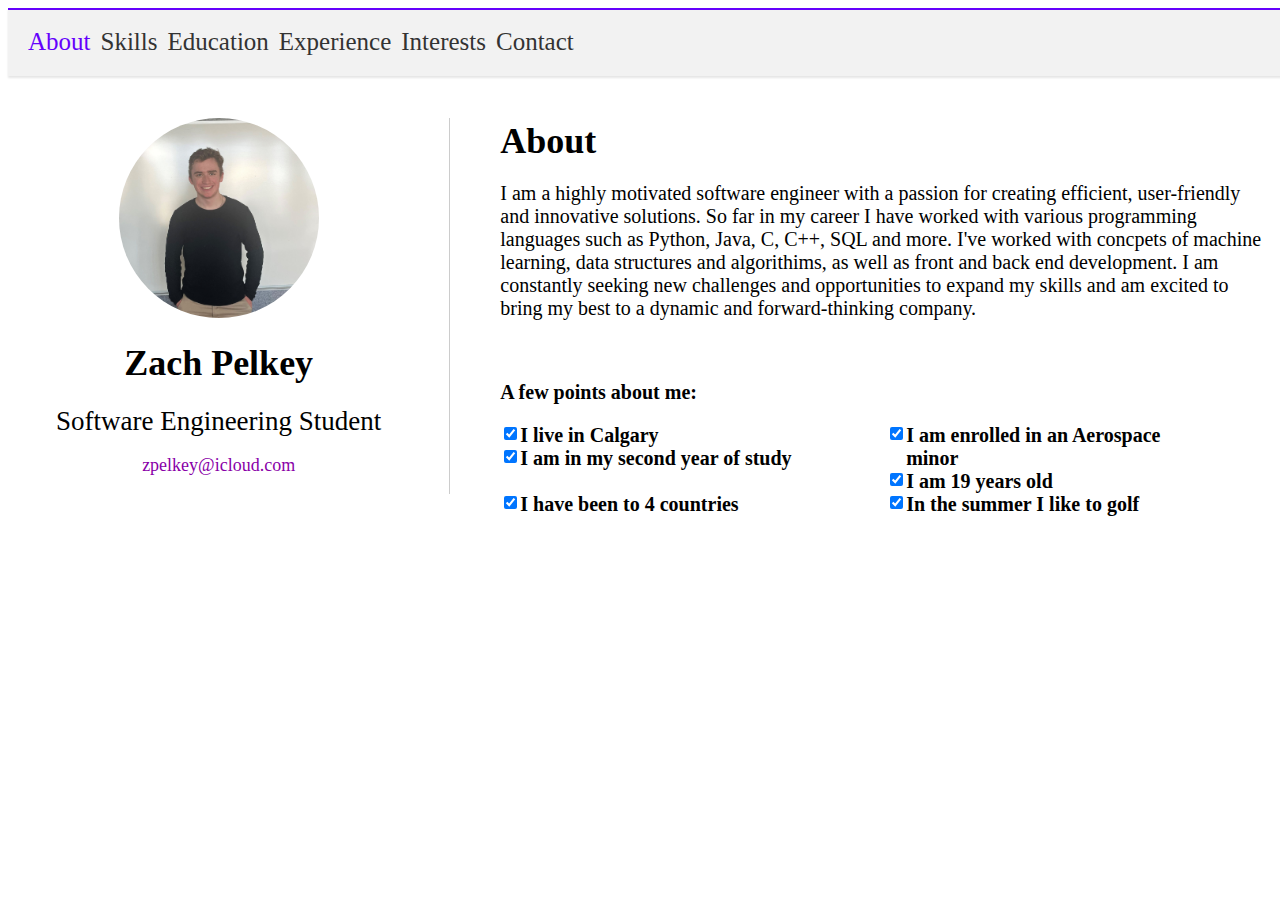
<file: index.html>
<!DOCTYPE html>
<html lang="en-US">


<head>
    <link rel="stylesheet" href="style.css" />
    <link href="https://fonts.googleapis.com/css2?family=Open+Sans:wght@300;400;600;700&display=swap" rel="stylesheet">
    <title>About</title>
    <meta charset="utf-8">
    <meta name="viewport" content="width=device-width">
</head>

<!--Main body used for page information-->
<header class="page-header">      
    <body>
        <nav class = "header-nav">
            <a href = "index.html" class = "active" >About</a>  
            <a href = "skills.html">Skills</a> 
            <a href = "education.html">Education</a> 
            <a href = "experience.html">Experience</a> 
            <a href = "interests.html">Interests</a> 
            <a href = "contact.html">Contact</a>
        </nav>
</body>
</header>

<div class="header-container"> 
    <!-- Left side of page-->   
    <div class="header-left">
        <img src = "images/me.jpg" alt = "PICTURE_OF_ME"  class = "image1" >
        <h1>
        Zach Pelkey
        </h1>
        <h2>
            Software Engineering Student
        </h2>
        <p style="text-align: center; color: rgb(137, 0, 168);">zpelkey@icloud.com</p>
    </div>

   <!-- Right side of page-->
    <div class="header-right">
        <body>
            <h1 style = "text-align: left;"> About</h1>
            <p class = "large-text">I am a highly motivated software engineer with a passion for creating efficient, user-friendly and innovative solutions.
                So far in my career I have worked with various programming languages such as Python, Java, C, C++, SQL and more.
                I've worked with concpets of machine learning, data structures and algorithims, as well as front and back end development.
                I am constantly seeking new challenges and opportunities to expand my skills and am excited to bring my best to a dynamic and forward-thinking company.
            </p><br>
       
    <div>
    <p style="float: left; margin-right: 10px; font-weight: bold; font-size: 20px">A few points about me:</p> <br style="clear: both;">
    </div>
    <div style="display: flex; flex-wrap: wrap;">
        <div style="width: 50%; text-align: left;">
          <input type="checkbox" id="location" name="location" value="Calgary" checked>
          <label for="location"><b>I live in Calgary</b></label><br>
          <input type="checkbox" id="year" name="year" value="year" checked>
          <label for="year"><b>I am in my second year of study</b></label><br>
        </div>
        <div style="width: 50%; text-align: left;">
          <input type="checkbox" id="minor" name="minor" value="minor" checked>
          <label for="minor"><b>I am enrolled in an Aerospace minor</b></label><br>
          <input type="checkbox" id="age" name="age" value="age" checked>
          <label for="age"><b>I am 19 years old</b></label><br>
        </div>
        <div style="width: 50%; text-align: left;">
          <input type="checkbox" id="countries" name="countries" value="countries" checked>
          <label for="countries"><b>I have been to 4 countries</b></label><br>
        </div>
        <div style="width: 50%; text-align: left;">
          <input type="checkbox" id="sport" name="sport" value="sport" checked>
          <label for="sport"><b>In the summer I like to golf</b></label><br>
        </div>
      </div>
    </body>
    </div>
    
</div>
</file>
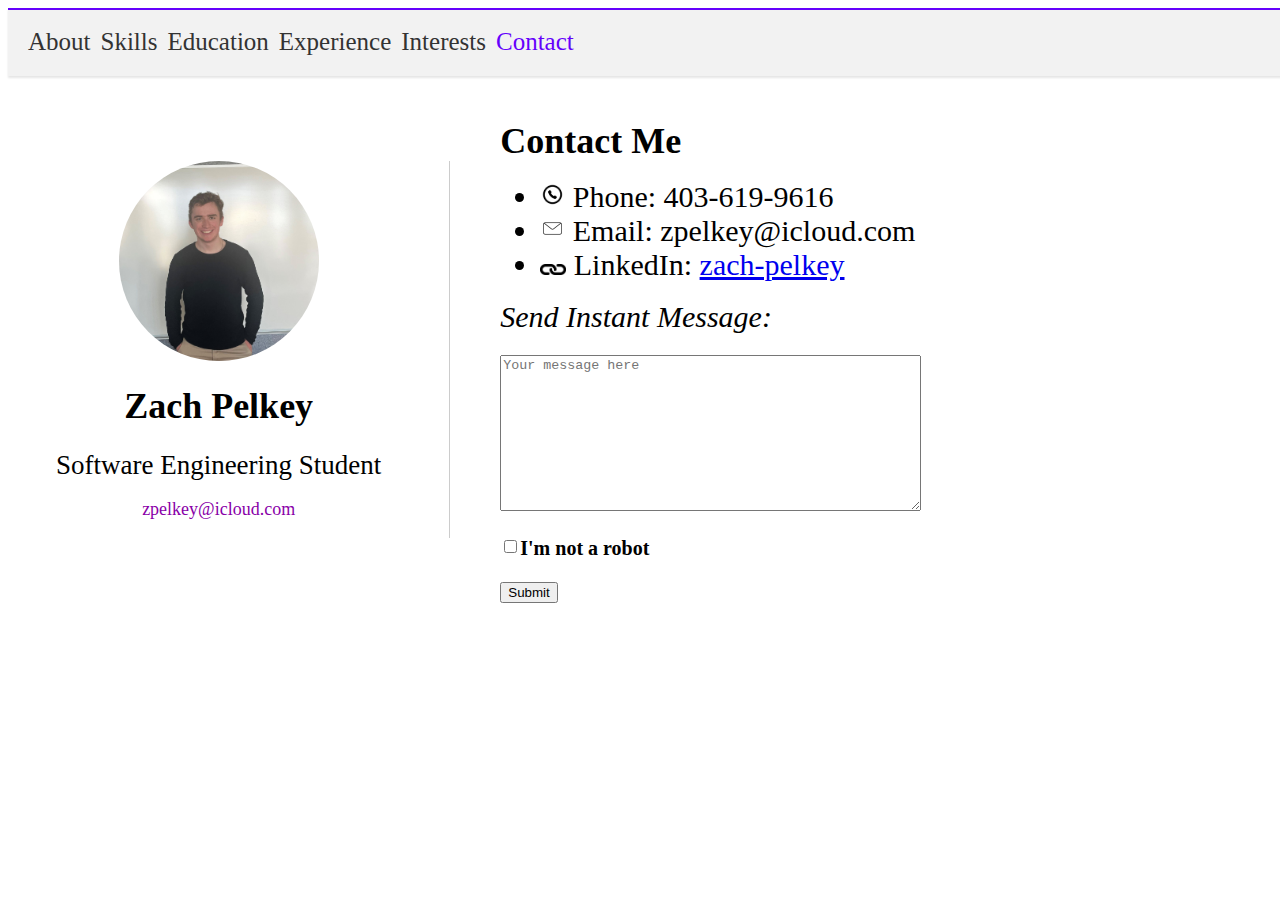
<file: contact.html>
<!DOCTYPE html>
<html lang="en-US">

<head>
    <link rel="stylesheet" href="style.css" />
    <link href="https://fonts.googleapis.com/css2?family=Open+Sans:wght@300;400;600;700&display=swap" rel="stylesheet">
    <title> Contact</title>
    <meta charset="utf-8">
    <meta name="viewport" content="width=device-width">
</head>

<!--Main body used for page information-->
<!--Main body used for page information-->
<header class="page-header">      
    <body>
        <nav class = "header-nav">
            <a href = "index.html">About</a>  
            <a href = "skills.html" >Skills</a> 
            <a href = "education.html" >Education</a> 
            <a href = "experience.html" >Experience</a> 
            <a href = "interests.html">Interests</a> 
            <a href = "contact.html"class = "active">Contact</a>
        </nav>
</body>
</header>
</header>
<div class="header-container"> 
    <!-- Left side of page-->   
    <div class="header-left">
        <img src = "images/me.jpg" alt = "PICTURE_OF_ME" class = "image1" >
        <h1>
        Zach Pelkey
        </h1>
        <h2>
            Software Engineering Student
        </h2>
        <p style="text-align: center; color: rgb(137, 0, 168);">zpelkey@icloud.com</p>
    </div>
    <!-- Right side of page-->
    <div class="header-right">
    <h1>Contact Me</h1>
    <ul>
        <li><img src = "images/phone.png" alt = "PICTURE_OF_ME" width = 25> Phone: 403-619-9616</li>
        <li><img src = "images/email.jpg" alt = "PICTURE_OF_ME" width = 25> Email: zpelkey@icloud.com</li>
        <li><img src = "images/link.png" alt = "PICTURE_OF_ME" width = 26> LinkedIn: <a href = "https://www.linkedin.com/in/zach-pelkey-3a9b07261/" target = "_blank">zach-pelkey</a></li>
    </ul>
    <em style="text-align: left">Send Instant Message:</em><br>
    <form>
        <textarea id="message" name="message" placeholder="Your message here" rows = "10" cols = "50"></textarea><br><br>
        <input type="checkbox" id="robot" name="robot">
        <label for="robot">I'm not a robot</label><br><br>
        <input type="submit" value="Submit">
    </form>
    </div>
</div>
</file>
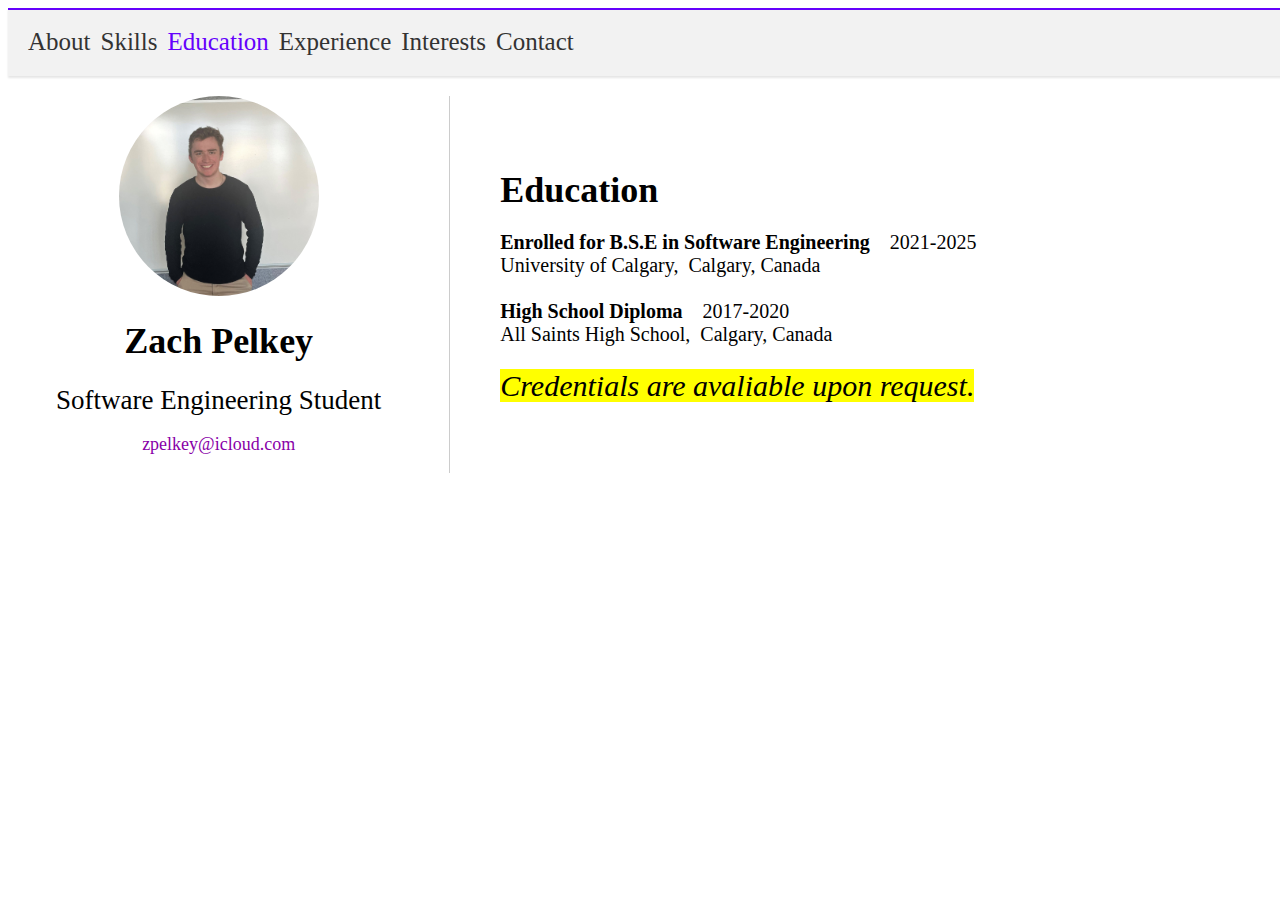
<file: education.html>
<!DOCTYPE html>
<html lang="en-US">

<head>
    <link rel="stylesheet" href="style.css" />
    <link href="https://fonts.googleapis.com/css2?family=Open+Sans:wght@300;400;600;700&display=swap" rel="stylesheet">
    <title>Education</title>
    <meta charset="utf-8">
    <meta name="viewport" content="width=device-width">
</head>

<!--Main body used for page information-->
<header class="page-header">      
    <body>
        <nav class = "header-nav">
            <a href = "index.html">About</a>  
            <a href = "skills.html" >Skills</a> 
            <a href = "education.html" class = "active">Education</a> 
            <a href = "experience.html">Experience</a> 
            <a href = "interests.html">Interests</a> 
            <a href = "contact.html">Contact</a>
        </nav>
</body>
</header>
<div class="header-container"> 
    <!-- Left side of page-->   
    <div class="header-left">
        <img src = "images/me.jpg" alt = "PICTURE_OF_ME" class = "image1" >
        <h1>
        Zach Pelkey
        </h1>
        <h2>
            Software Engineering Student
        </h2>
        <p style="text-align: center; color: rgb(137, 0, 168);">zpelkey@icloud.com</p>
    </div>
    <!-- Right side of page-->
    <div class="header-right">
        <body>
    <h1>Education</h1>
    <p class = "large-text" ><strong>Enrolled for B.S.E in Software Engineering</strong> &ensp; 2021-2025<br>
    University of Calgary,&ensp;Calgary, Canada<br><br>
    <strong>High School Diploma</strong> &ensp; 2017-2020<br>
    All Saints High School,&ensp;Calgary, Canada<br><br>
    <em><mark>Credentials are avaliable upon request.</mark></em> </p>
        </body>

</div>
</div>
</file>
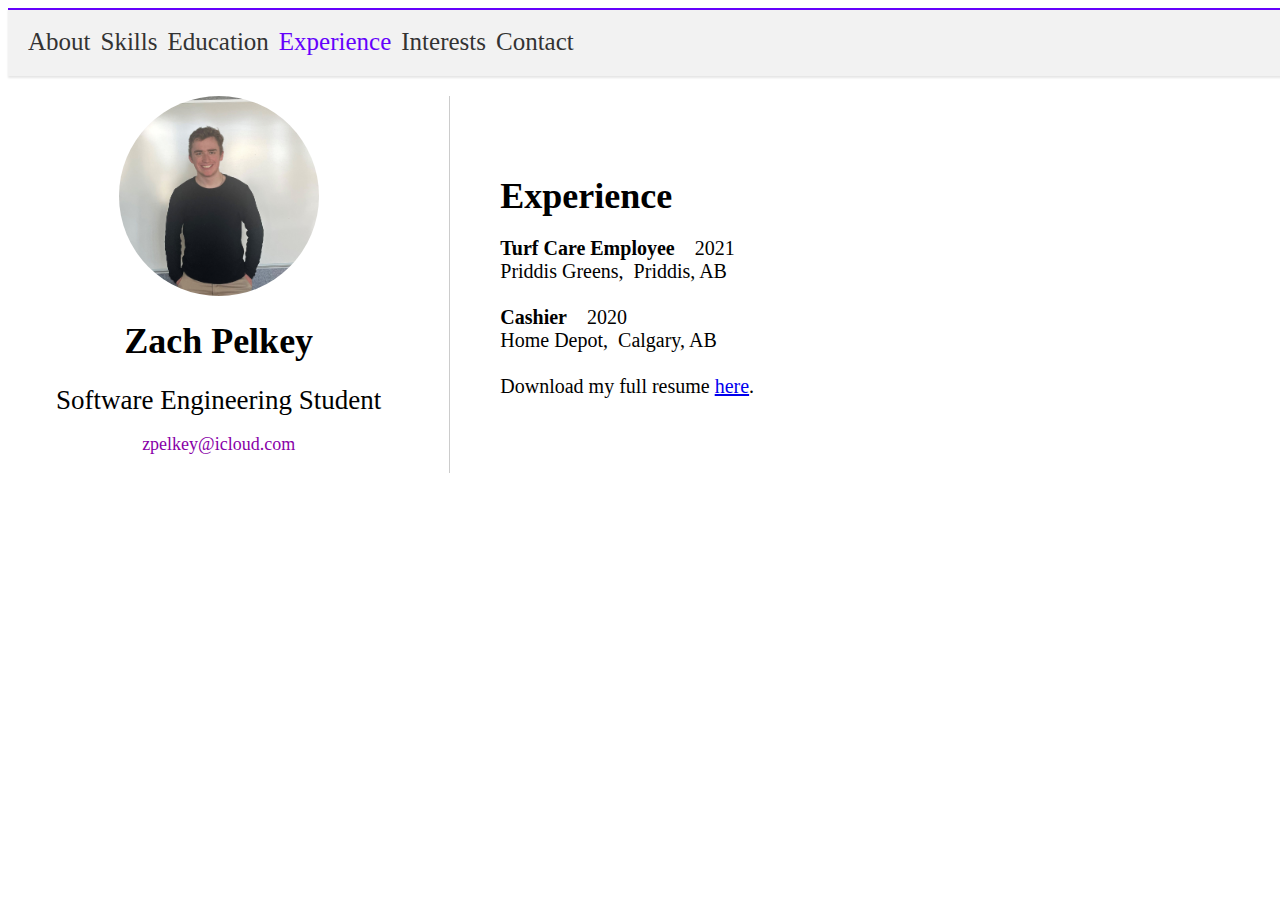
<file: experience.html>
<!DOCTYPE html>
<html lang="en-US">

<head>
    <link rel="stylesheet" href="style.css" />
    <link href="https://fonts.googleapis.com/css2?family=Open+Sans:wght@300;400;600;700&display=swap" rel="stylesheet">
    <title>Experience</title>
    <meta charset="utf-8">
    <meta name="viewport" content="width=device-width">
</head>

<!--Main body used for page information-->
<header class="page-header">      
    <body>
        <nav class = "header-nav">
            <a href = "index.html">About</a>  
            <a href = "skills.html" >Skills</a> 
            <a href = "education.html" >Education</a> 
            <a href = "experience.html" class = "active">Experience</a> 
            <a href = "interests.html">Interests</a> 
            <a href = "contact.html">Contact</a>
        </nav>
</body>
</header>
<!-- Left side of page-->
<div class="header-container">    
    <div class="header-left">
        <img src = "images/me.jpg" alt = "PICTURE_OF_ME" class = "image1" >
        <h1>
        Zach Pelkey
        </h1>
        <h2>
            Software Engineering Student
        </h2>
        <p style="text-align: center; color: rgb(137, 0, 168);">zpelkey@icloud.com</p>
    </div>

     <!-- Right side of page-->
     <div class="header-right">
    <h1>
        Experience
    </h1>
    <p class = "large-text">
        <strong>Turf Care Employee</strong> &ensp; 2021<br>
        Priddis Greens,&ensp;Priddis, AB<br><br>
        <strong>Cashier</strong> &ensp; 2020<br>
        Home Depot,&ensp;Calgary, AB<br><br>
        Download my full resume <a href = "Zach_Pelkey_Resume.pdf" target = "_blank">here</a>.
    </p>
     </div>
</div>
</file>
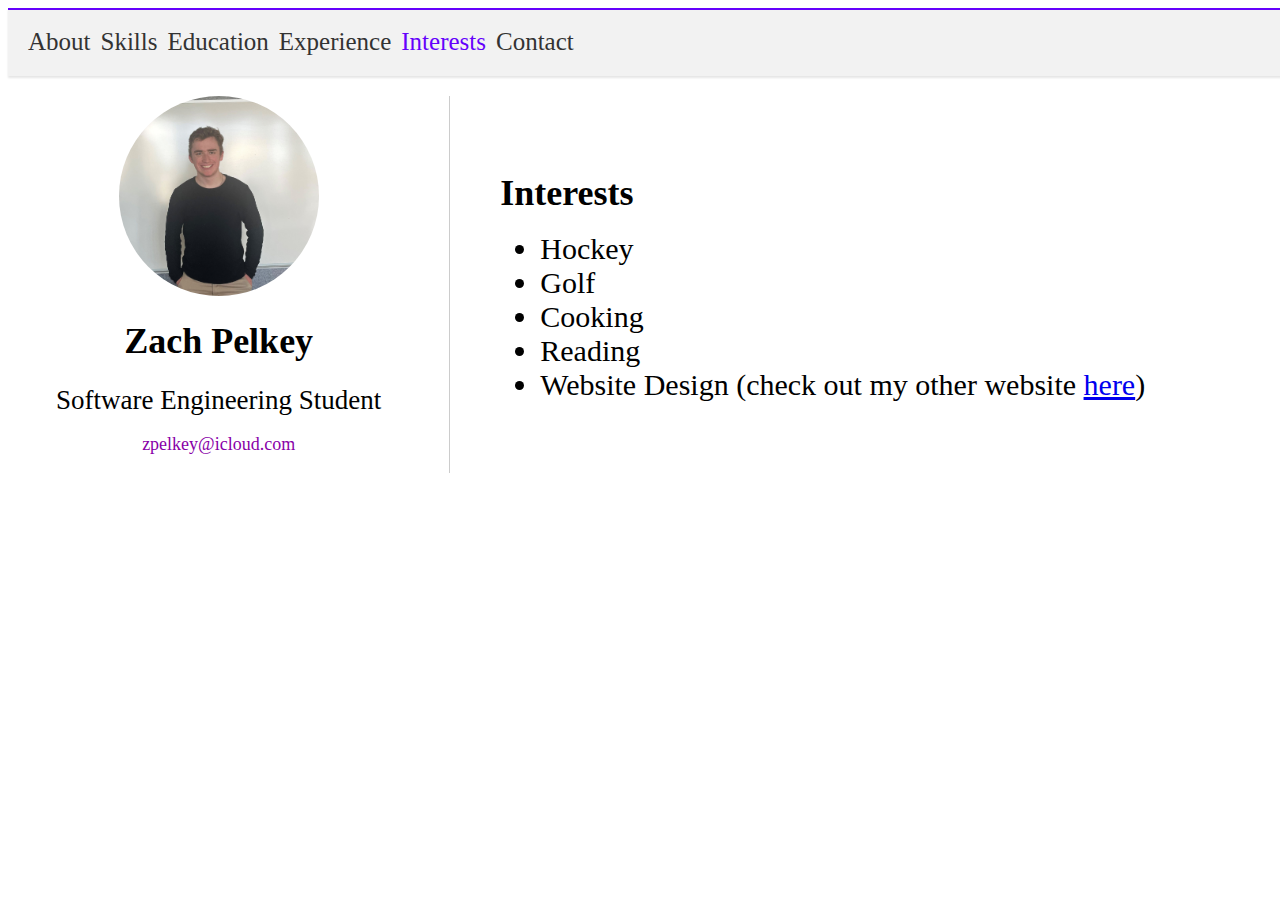
<file: interests.html>
<!DOCTYPE html>
<html lang="en-US">

<head>
    <link rel="stylesheet" href="style.css" />
    <link href="https://fonts.googleapis.com/css2?family=Open+Sans:wght@300;400;600;700&display=swap" rel="stylesheet">
    <title>Interests</title>
    <meta charset="utf-8">
    <meta name="viewport" content="width=device-width">
</head>

<!--Main body used for page information-->
<!--Main body used for page information-->
<header class="page-header">      
    <body>
        <nav class = "header-nav">
            <a href = "index.html">About</a>  
            <a href = "skills.html" >Skills</a> 
            <a href = "education.html" >Education</a> 
            <a href = "experience.html" >Experience</a> 
            <a href = "interests.html"class = "active">Interests</a> 
            <a href = "contact.html">Contact</a>
        </nav>
</body>
</header>

<!-- Left side of page-->
<div class="header-container">    
    <div class="header-left">
        <img src = "images/me.jpg" alt = "PICTURE_OF_ME" class = "image1" >
        <h1>
        Zach Pelkey
        </h1>
        <h2>
            Software Engineering Student
        </h2>
        <p style="text-align: center; color: rgb(137, 0, 168);">zpelkey@icloud.com</p>
    </div>
     <!-- Right side of page-->
     <div class="header-right">
    <h1>Interests</h1>
    <ul style="text-align: left";>
        <li>Hockey</li>
        <li>Golf</li>
        <li>Cooking</li>
        <li>Reading</li>
        <li>Website Design (check out my other website 
        <a href = "https://zpelkey03.github.io/" target = "_blank">here</a>)</li>
    </ul>
     </div>
</div>
</file>
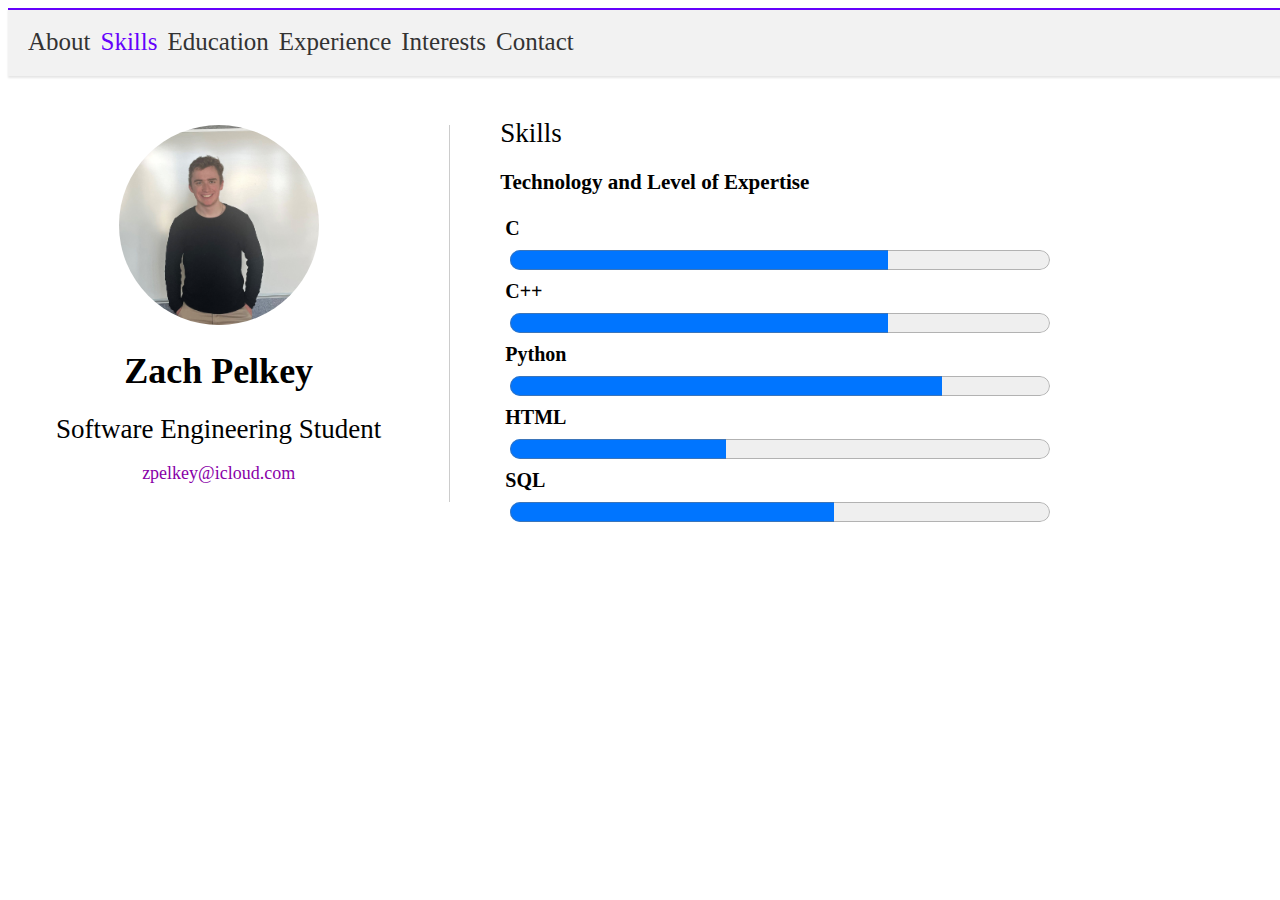
<file: skills.html>
<!DOCTYPE html>
<html lang="en-US">

<head>
    <link rel="stylesheet" href="style.css" />
    <link href="https://fonts.googleapis.com/css2?family=Open+Sans:wght@300;400;600;700&display=swap" rel="stylesheet">
    <title>Skills</title>
    <meta charset="utf-8">
    <meta name="viewport" content="width=device-width">
</head>

<!--Main body used for page information-->
<header class="page-header">      
    <body>
        <nav class = "header-nav">
            <a href = "index.html">About</a>  
            <a href = "skills.html" class = "active">Skills</a> 
            <a href = "education.html">Education</a> 
            <a href = "experience.html">Experience</a> 
            <a href = "interests.html">Interests</a> 
            <a href = "contact.html">Contact</a>
        </nav>
</body>
</header>

<div class="header-container">
    <!-- Left side of page-->    
    <div class="header-left">
        <img src = "images/me.jpg" alt = "PICTURE_OF_ME" class = "image1" >
        <h1>
        Zach Pelkey
        </h1>
        <h2>
            Software Engineering Student
        </h2>
        <p style="text-align: center; color: rgb(137, 0, 168);">zpelkey@icloud.com</p>
    </div>
    
     <!-- Right side of page-->
    <div class="header-right">
        <body>
    <h2 style="text-align: left">Skills</h2>
    <h3 style="text-align: left">Technology and Level of Expertise</h3>

    <label class="left-aligned" for="C">C  &nbsp;&ensp;&ensp;&ensp;&ensp;&ensp;</label>
    <progress id="C" value="70" max="100">70%</progress><br>
    <label class="left-aligned" for="C++">C++  &ensp;&ensp;&ensp;</label>
    <progress id="C++" value="70" max="100">70%</progress><br>
    <label class="left-aligned" for="Python">Python  &ensp;</label>
    <progress id="Python" value="80" max="100">80%</progress><br>
    <label class="left-aligned" for="HTML">HTML  &ensp;</label>
    <progress id="HTML" value="40" max="100">40%</progress><br>
    <label class="left-aligned" for="SQL">SQL &ensp;&ensp;&ensp;</label>
    <progress id="SQL" value="60" max="100">60%</progress><br>
</body>
</div>
</div>
</file>
<file: style.css>
/* Create the header at the top of the page */


.page-header {
  display: flex;
  justify-content: space-between;
  align-items: center;
  padding: 20px 20px;
  background-color: #f2f2f2;
  position: relative;
  top: 0;
  width: 100%;
  box-shadow: 0 2px 2px rgba(0,0,0,0.1);
  margin-bottom: 20px;
}

  
.header-nav {
  display: flex;
  justify-content: center;
  align-items: center;
  flex-wrap: nowrap;
}

.header-nav a {
  margin-right: 10px;
  text-decoration: none;
  color: #333;
  font-size:25px;

}

nav a.active {
  color: #6501fc
}

header::before {
  content: "";
  position: absolute;
  top: 0;
  left: 0;
  right: 0;
  height: 2px;
  background-color: #6501fc;
}

/* Seperate the page into left and right with a divider in the middle */
.header-container {
    display: flex;
    align-items: center;
    flex-wrap: wrap;
  }
  
  .header-left {
    display: flex;
    flex-direction: column;
    align-items: center;
    text-align: center;
    width: 33.33%;
    border-right: 1px solid #ccc;
    padding-right: 20px;
  }
  

.header-right {
    flex: 1;
    text-align: right;
    margin-left: 50px;
  }

  .image1 {
    border-radius: 50%; /* makes the corners rounded and forms a circle */
    width: 200px; /* sets the width of the image */
    height: 200px; /* sets the height of the image */
    object-fit: cover; /* crops the image to fit inside the circle */
  }

  /* Change all the fonts */
  body {
    font-family: 'Garamond', serif;
    text-align: left;
  }

  h1  {
    font-family: 'Garamond', serif;
    margin-bottom: 0px;
    text-align: left;
  }
  h2  {
    font-family: 'Garamond', serif;
    margin-bottom: 0px;
    font-weight: normal;
    text-align: left;
  }

  p.large-text {
    font-size: 20px;
    text-align: left;
}


/* Media query for desktop devices */
@media only screen and (min-width: 992px) {
  body {
    font-size: 18px;
  }
}

/* Media query for tablet devices */
@media only screen and (min-width: 768px) and (max-width: 991px) {
  body {
    font-size: 14px;
  }
}

/* center and space all the checkboxes */
input[type="checkbox"] {
  float: left;
  }
  
.checkbox-container {
      display: flex;
      align-items: center;
      font-size: 20px;
      font-weight: bold;
      text-align: left;
  }
.checkbox-container label {
      margin-right: 20px;
  }

  input[type="checkbox"] {
    vertical-align: middle;
}
/* Space the labels */
label {
    display: inline-block;
    width: 80%;
    text-align: left;
    padding-right: 10px;
    font-weight: bold;
    font-size: 20px;
}


/* space and enlarge the progress bars*/
progress {
  float: left;
  margin-left: 10px;
  height: 40px;
  width: 70%
}
  
/* left align for labels*/
.left-aligned {
  float: left;
  margin-left: 5px
}

/*Make the lists items larger*/

li {
  font-size: 30px;
  font-family: 'Garamond', serif;
}

ul {
  text-align: left;
}

form {
  text-align: left;
}

em {
  text-align: left;
  display: block;
  font-size: 30px;
}
</file>
